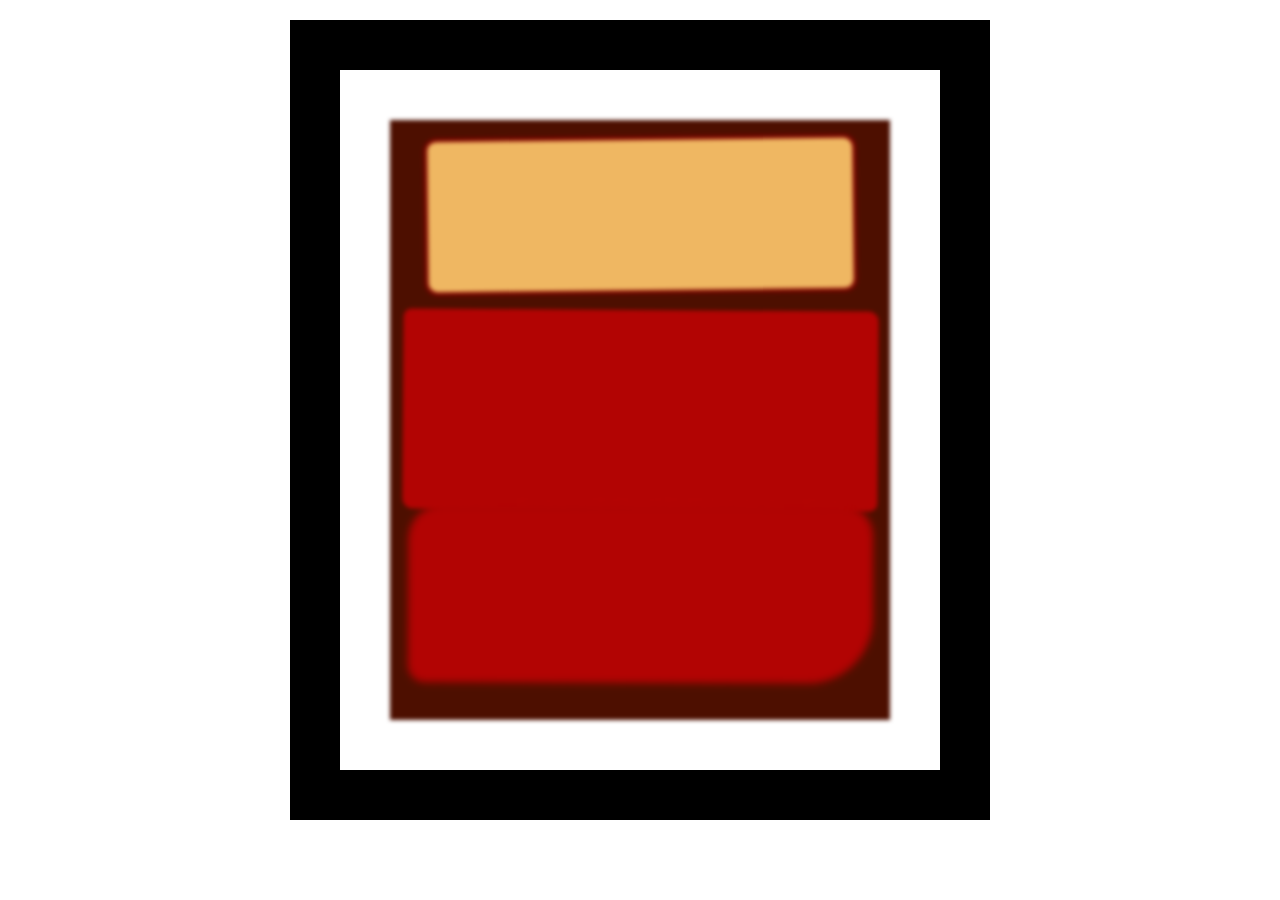
<file: Painting/index.html>
<!DOCTYPE html>
<html lang="en">
<head>
    <meta charset="UTF-8">
    <meta http-equiv="X-UA-Compatible" content="IE=edge">
    <meta name="viewport" content="width=device-width, initial-scale=1.0">
    <link rel="stylesheet" href="styles.css"> 
    <title>Rothko Painting</title>
</head>
<body>
    <div class="frame">
        <div class="canvas">
            <div class="one"></div>
            <div class="two"></div>
            <div class="three"></div>
        </div>
    </div>
</body>
</html>
</file>
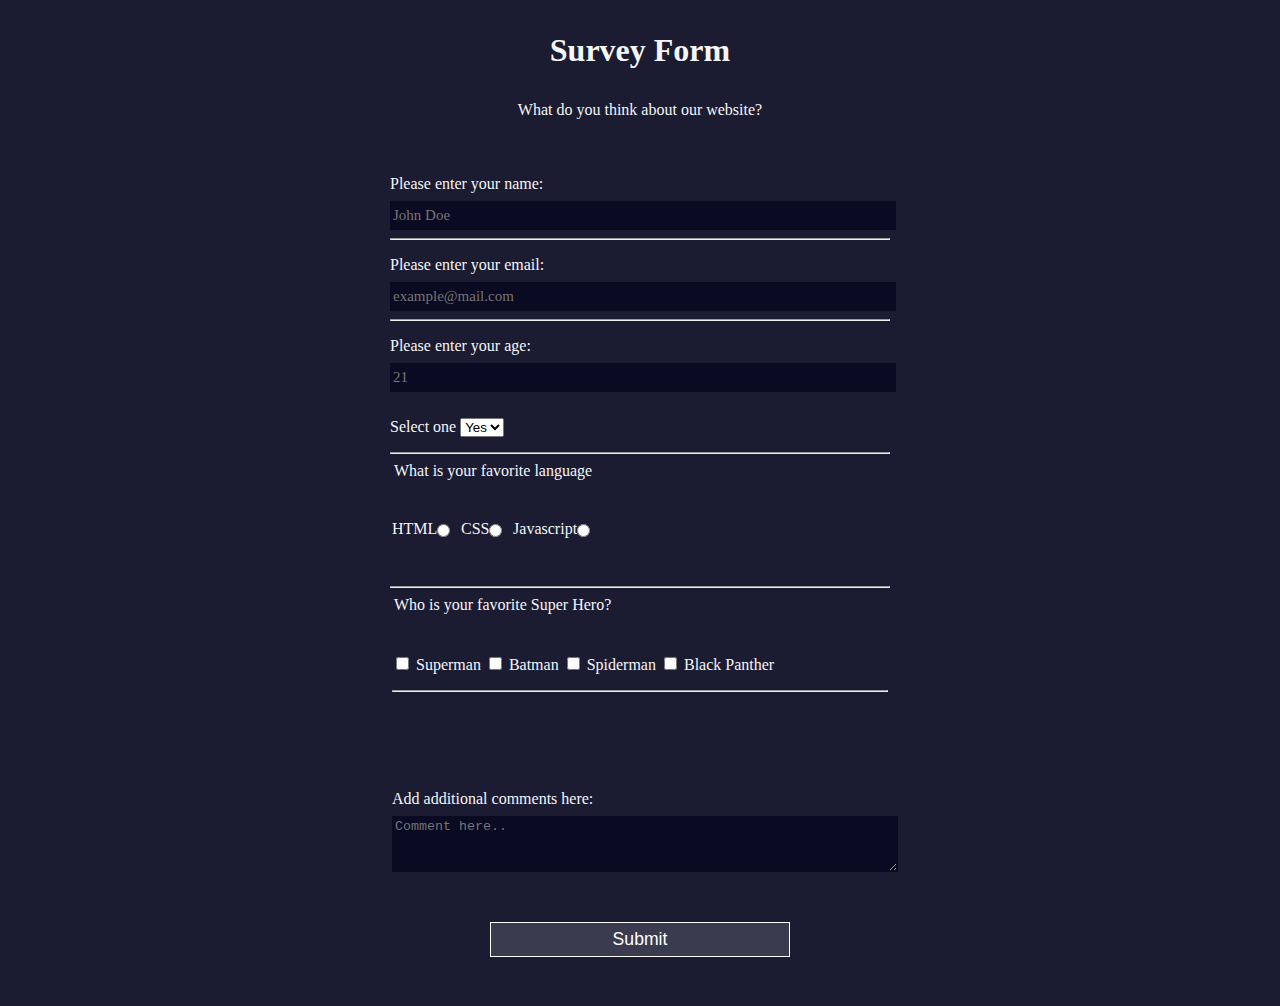
<file: Survey/index.html>
<!DOCTYPE html>
<html lang="en">

<head>
  <meta charset="UTF-8">
  <meta http-equiv="X-UA-Compatible" content="IE=edge">
  <meta name="viewpoint" content="width=device-width, initial-scale=1.0">
  <link rel="stylesheet" href="styles.css">
  <title>Survey Form</title>
</head>

  <body>
    <header>
        <div>
    <h1 id="title">Survey Form</h1>
    <p id="description">What do you think about our website?</p>
        </div>
  </header>

    <form id="survey-form">

    <label for="name" id="name-label">Please enter your name: </label><br>
    <input id="name" type="text" placeholder="John Doe" style="height:25px;width:500px;" required/>
      <hr>
    <label for="email" id="email-label">Please enter your email: </label><br>
    <input id="email" type="email" placeholder="example@mail.com" style="height:25px;width:500px;" required/>
      <hr>
    <label for="number" id="number-label">Please enter your age: </label>
    <input id="number" type="number" min="5" max="100" placeholder="21" style="height:25px;width:500px;" required/><br><br>

    <label for="dropdown">Select one</label>
      <select id="dropdown">
        <option value="yes">Yes</option>
        <option value="no">No</option>
      </select>

      <hr>

<!--radio buttons begin-->
      <fieldset>
      <legend>What is your favorite language</legend>
          <label for="html">HTML</label><input class="inline" type="radio" id="html" name="fav-language" value="HTML">
          <label for="css">CSS</label><input class="inline" type="radio" id="css" name="fav-language" value="CSS">
          <label for="javascript">Javascript</label><input class="inline" type="radio" id="javascript" name="fav-language" value="Javascript"> 
    </fieldset>

    <hr>

<!--radio buttons end-->
<!--begin checkboxes-->
    <fieldset>
      <legend>Who is your favorite Super Hero?</legend>
    <div>
        <label for="superman">
          <input id="superman" type="checkbox" name="fav-hero" value="Superman" required>
          Superman
          </label>
        <label for="batman">
          <input id="batman" type="checkbox" name="fav-hero" value="Batman">
          Batman
          </label>
        <label for="spiderman">
          <input id="spiderman" type="checkbox" name="fav-hero" value="Spiderman">
          Spiderman
          </label>
        <label for="black panther">
          <input id="black panther" type="checkbox" name="fav-hero" value="Black Panther">
          Black Panther
          </label>
          <hr>

    </div>
    </fieldset> <br>
<!--checkboxes end-->
<!--textbox begins-->
    <fieldset>
      <div>
        <label for="comments">Add additional comments here: </label><br>
        <textarea id="comments" style="height:50px;width:500px" rows="3" cols="30" placeholder="Comment here.."></textarea>
      </div>
    </fieldset>
        <input type="submit" id="submit" value="Submit"/>
  </form> 
  
  </body>

</html>
</file>
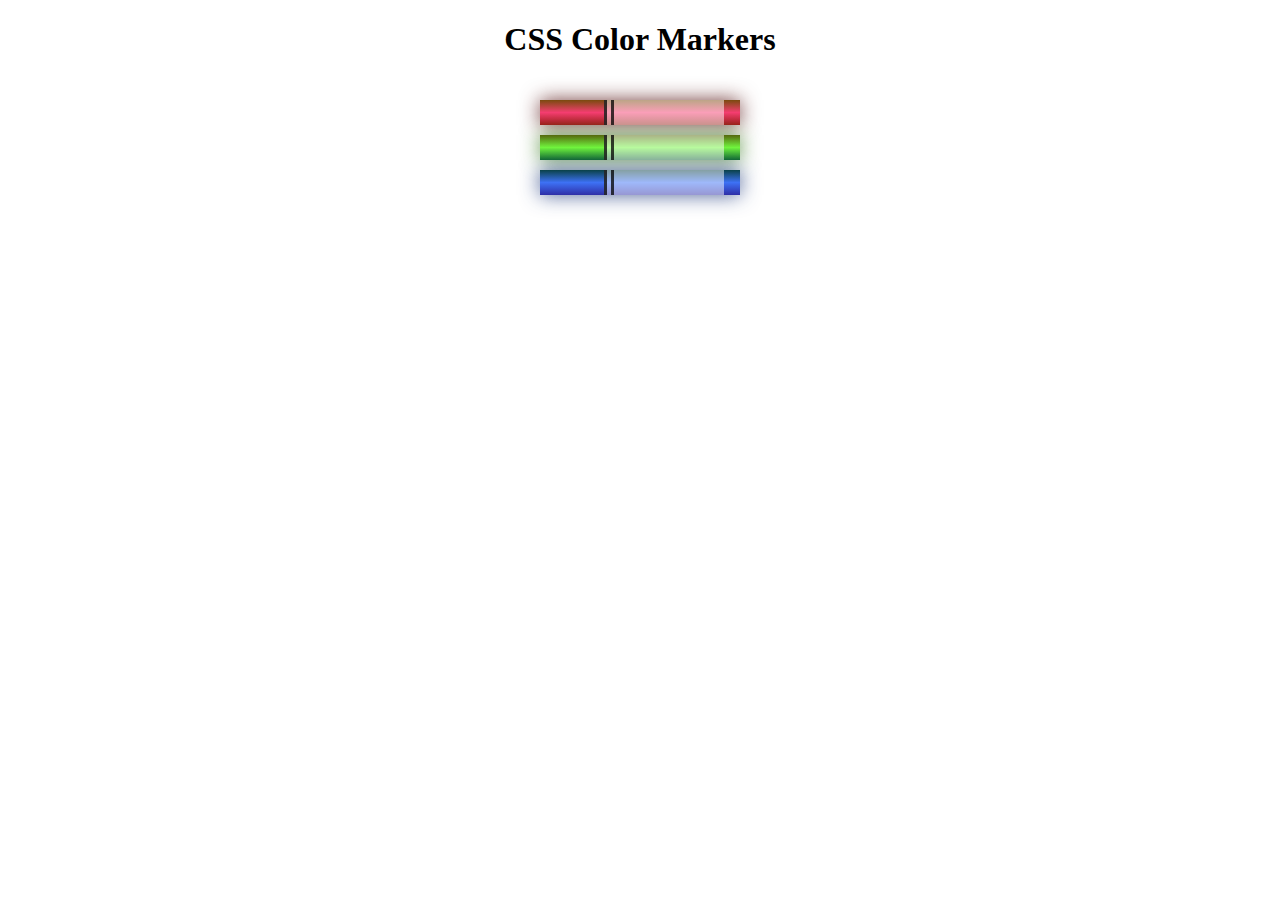
<file: markers.html>
<!DOCTYPE html>
<html lang="en">
    <head>
        <meta charset="UTF-8"> 
        <meta name="vioewport" content="width=device-width, initial-scale=1.0">
        <link rel="stylesheet" href="sheet.css"> 
        <title>Colored Markers</title>
    </head>

    <body>
        <h1>CSS Color Markers</h1>

        <div class="container"> 
            <!--Multiple classes can be added to an element by listing them in a class and seperating them with a space--> 
            <div class="marker red"> 
                <div class="cap"></div>
                <div class="sleeve"></div>
            </div>
            <div class="marker green">
                <div class="cap"></div>
                <div class="sleeve"></div>    
            </div>
            
            <div class="marker blue"> 
                <div class="cap"></div>
                <div class="sleeve"></div>
            </div>
        </div>
    </body>
</html
</file>
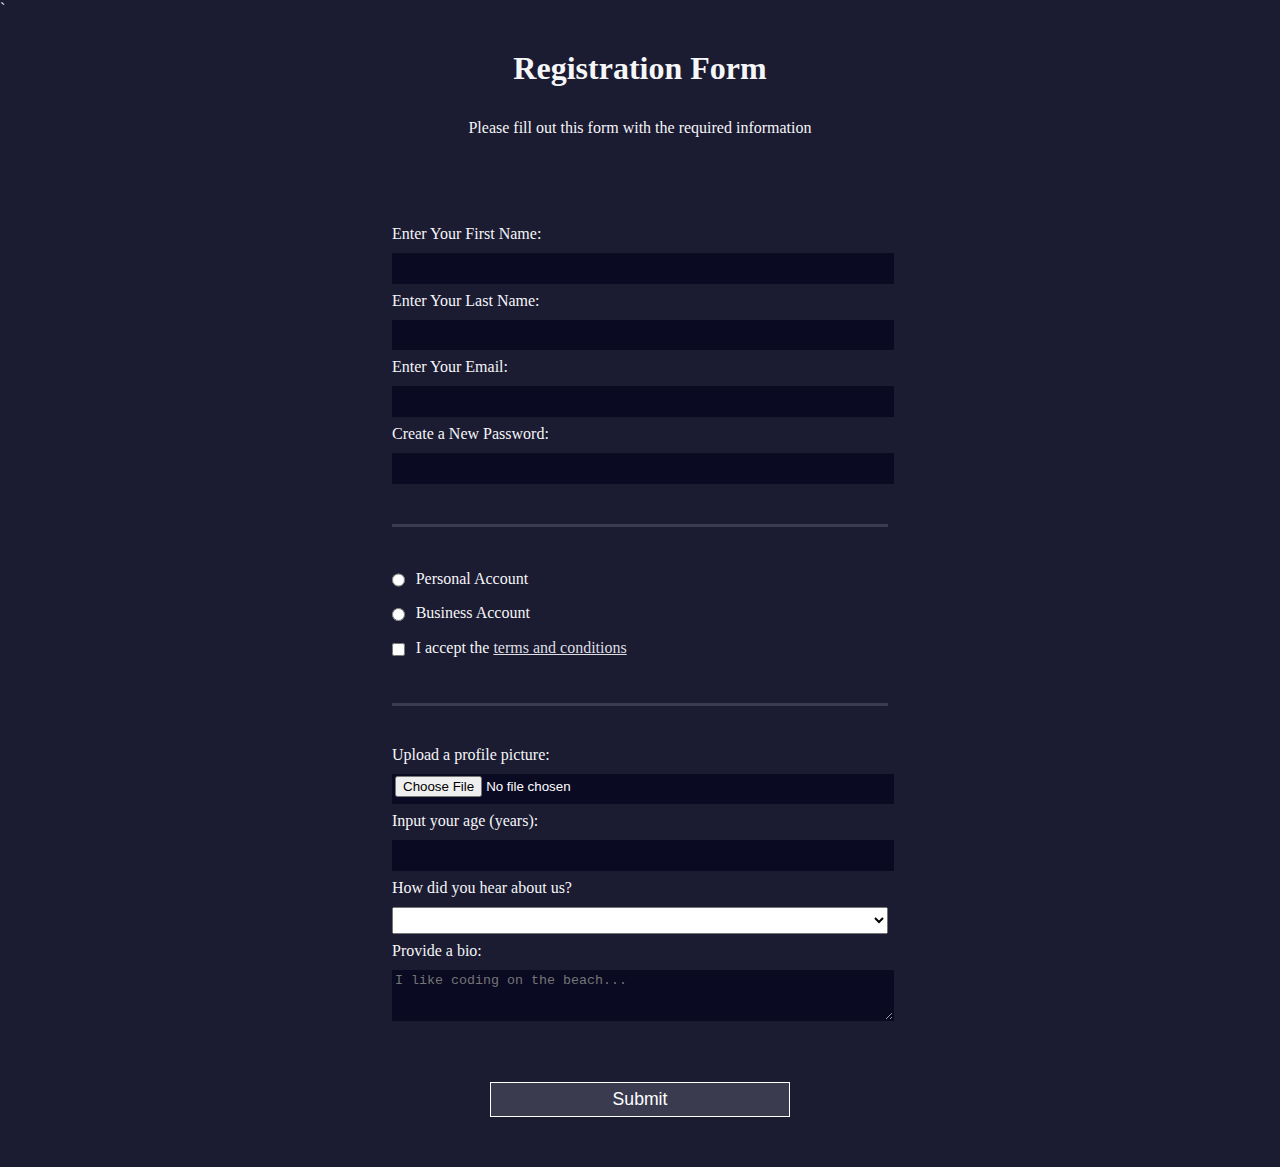
<file: Forms/form.html>
<!DOCTYPE html>`
<html lang="en">
<head>
    <meta charset="UTF-8">
    <meta http-equiv="X-UA-Compatible" content="IE=edge">
    <meta name="viewport" content="width=device-width, initial-scale=1.0">
    <link rel="stylesheet" href="styles.css">
    <title>Registration Form</title>
</head>
<body>
    <h1>Registration Form</h1>
    <p>Please fill out this form with the required information</p> 
    <form action="https://register-demo.freecodecamp.org" method="post">
        <fieldset>
            <!--Must add space after the colon; before input element-->
            <!--Then link the label and input using "for/id" with the same values-->
            <label for="first-name">Enter Your First Name: <input type="text" id="first-name" required name="account-name"></label>
            <label for="last-name">Enter Your Last Name: <input type="text" id="last-name" required name="account-name"></label>
            <label for="email">Enter Your Email: <input type="email" id="email" required name="email"></label>
            <!--You can add either "minlength" or "pattern" to set up passwords that need a minimum length-->
            <label for="new-password">Create a New Password: <input type="password" id="new-password" pattern=[a-z0-5]{8,} name="password" required></label>
        </fieldset>
        <fieldset>
            <!--Add names to all input/select/textarea element. Skip ones with a type = radio -->
            <label for="personal-account"> <input class="inline" id="personal-account" type="radio" name="account-type" /> Personal Account</label>
            <label for="business-account"> <input class="inline" id="business-account" type="radio" name="account-type" /> Business Account</label>
        <label for="terms-and-conditions"> <input class="inline" id="terms-and-conditions" type="checkbox" required name="terms"/> I accept the <a href="https://freecodecamp.org/news/terms-of-service/">terms and conditions</a></label>
        </fieldset>
        <fieldset>
            <label for="profile-picture">Upload a profile picture: <input id="profile-picture" type="file" name="file"/></label>
            <!--min age required is 13, maximum age is 120: SEE BELOW-->
            <label for="age">Input your age (years): <input id="age" type="number" min="13" max="120" name="age"/></label>
            <label for="referrer">How did you hear about us?
            <select id="referrer" name="referrer">
                <option value=""(select one)</option>
                <option value="1">freeCodeCamp News</option>
                <option value="2">freeCodeCamp YouTube Channel</option>
                <option value="3">freeCodeCamp Forum</option>
                <option value="4">Other</option>
            </select>
            </label>
            <label for="bio">Provide a bio: 
                <textarea id="bio" rows="3" cols="30" placeholder="I like coding on the beach..." name="bio"></textarea>
            </label>
        </fieldset>
            <input type="submit" value="Submit"/> 
    </form>
 </body>
</html>
</file>
<file: Painting/styles.css>
.canvas {
    width: 500px;
    height: 600px;
    background-color: #4d0f00;
    overflow: hidden; 
    filter: blur(2px);
}

.frame {
    border: 50px solid black;
    width: 500px;
    padding: 50px;
    margin:20px auto;
}

.one {
    width: 425px;
    height: 150px;
    background-color: #efb762;
    margin: 20px auto; 
    box-shadow: 0 0 3px 3px #8f0401;
    border-radius: 9px; 
    transform: rotate(-0.6deg); /*rotated counter-clockwise = negative */ 
}

.two {
    width: 475px;
    height: 200px;
    background-color: #b20403;
    margin: auto;
    border-top-left-radius: 8px;
    border-top-right-radius: 10px;
    border-bottom-left-radius: 10px;
    border-bottom-right-radius: 8px; 
    transform: rotate(0.4deg); 
}

.three {
    width: 91%;
    height: 28%;
    background-color: #b20403;
    margin: auto;
    filter: blur(2px);  
     box-shadow: 0 0 5px 5px #b20403;
     border-top-left-radius: 30px;
     border-top-right-radius: 25px;
     border-bottom-right-radius: 60px;
     border-bottom-left-radius: 12px; 
     transform: rotate(0.2deg); 

}
</file>
<file: Survey/styles.css>
body {
    width: 100%;
    height: 100vh;
    margin: 0;
    background-color: #1b1b32;
    color: #f5f6f7;
    font-family: Tahoma;
    font-size: 16px; 
}

h1, p {
    margin: 1em auto; 
    text-align: center; 
}

form {
    margin: 0 auto;
    max-width: 500px; /* Keeps form very compact and clean looking */
    min-width: 300px; 
    width: 60 vw;
    padding: 2em;
}

label {
    display: inline-block;
    margin: 0.5rem 0; 
}

fieldset {
    border: none; 
    padding: 2rem;
    padding-right: 0;
    padding-left: 0;
    border-bottom: 3px solid #3 b3b4f;
}

fieldset:last-of-type {
    border-bottom: none; 
}

input, textarea {
    background-color: #0a0a23;
    border: 1px solid #0a0a23; 
    color: #ffffff;
}

input::placeholder {
    font: 15px Tahoma; 
}

a {
    color: #dfdfe2; 
}

.inline {
    width: unset;
    margin: 0 0.5em 0 0;
    vertical-align: middle; 
}

input[type="submit"] {
    display: block;
    width: 60%;
    margin: 0 auto;
    height: 2em;
    font-size: 1.1rem;
    background-color: #3b3b4f;
    border-color: white; 
    margin: 1em;
    margin-left: auto;
    margin-right: auto; 
    min-width: 300px; 
}

input[type="file"] {
    padding: 1px 2px; 
}

textarea {
    display: block;
    margin-right: auto;
    margin-left: auto; 

}

textarea::label {
    text-align: center;`
}
</file>
<file: sheet.css>
/* rgb function in CSS = rgb(red, green, blue)   in that order using number */ 

h1 {
    text-align: center; 
}

.container {
    background-color: rgb(255, 255, 255); /* 0, 0, 0 = Black */ 
    padding: 10px 0; /* short hand version that combines both top and bottom padding */ 
}

.marker {
    height: 25px;
    width: 200px;
    /* The margin's below allow the marker to be centered */
    /* margin-top: auto;
    margin-bottom: auto; */
    margin: auto; /* combines top and bottom */ 
    margin-left: auto;
    margin-right: auto; 
    margin-left: auto;
    margin-right: auto;
    margin: 10px auto; 
}

.cap {
    width: 60px;
    height: 25px; 
}

.sleeve {
    width: 110px;
    height: 25px; 
    background-color: rgba(255, 255, 255, 50%); /* rgba, a = alpha which has to do with opacity, hence the percentage in the final value */
    border-left-width: 10px; 
    border-left-style: double; /* gives the marker that black line. Solid a single one, double gives two seperate */ 
    border-left-color: rgba(0, 0, 0, 75%); 
    /* border-left: 10px solid black;  This combines all 3 from above (width style and color) */ 
}

.cap, .sleeve {
    display: inline-block; /* Allows two div elements on the same line to be displayed */
}
/* Teritiary colors are created by combining a primary with a nearby secondary color */
/* Notice the linear-gradient function colors are all done differently */
.red {
    /* background-color: red;  this is the easy way to do it */ 
    /* background-color: rgb(255, 0, 0); /* rgb function way */ 
    /* linear-gradient allows for multiples colors to mix within a single image */
    background: linear-gradient(rgb(122, 74, 14), rgb(245, 62, 113), rgb(162, 27, 27)); 
    box-shadow: 0 0 20px 0 rgba(83, 14, 14, 80%) /* let's you apply more shadows to make it look more real */ 
    /* box-shadow value looks like this: box-shadow: offsetX offsetY blurRadius spreadRadius color; */ 

}

.green {
    /* background-color: #007F00; /* can use hex instead of RGB functions to get colors rendered */ 
    background: linear-gradient(#55680D, #71F53E, #116C31);
    box-shadow: 0 0 20px 0 #3B7E20CC; /* no blueRadius means it's 0 by default */ 
    /* CC on the end of the hex = the alpha channel */ 
}

.blue {
    /* background-color: hsl(240, 100%, 50%); /* hsl = hue, saturation, and lightness is another way to rep colors. It accepts 3 values. a number from 0 to 360 for hue, a percentage of 0 to 100 for saturation and another for lightness */
    background: linear-gradient(hsl(186, 76%, 16%), hsl(223, 90%, 60%), hsl(240, 56%, 42%));
    box-shadow: 0 0 20px 0 hsla(223, 59%, 31%, 80%);
    /* 80% is thje alpha channel or opacity */  
}
</file>
<file: Forms/styles.css>
body {
    width: 100%;
    height: 100vh;
    margin: 0;
    background-color: #1b1b32;
    color: #f5f6f7; 
    font-family: Tahoma;
    font-size: 16px; 
}

h1, p {
    margin: 1em auto;
    text-align: center; 
}

form {
    margin: 0 auto;
    max-width: 500px;
    min-width: 300px;
    width: 60vw; /* vw = viewport, edits and configs the different types of screen sizes both on monitors and  mobile phones */ 
    padding: 2em; 
}
/* rem unit stands for root em. Label elements display all on same line. 
Use label element below to seperate them on different lines */ 
label {
    display: block;
    margin: 0.5rem 0; 
}

fieldset {
     border: none;
     padding: 2rem;
     padding-right: 0;
     padding-left: 0; 
     border-bottom: 3px solid #3b3b4f /* Gives the lines of seperation among the form page */ 
}

/* Border of the last fieldset looked out of place. You can use "p:last-of-place" that creates a new selector that targets the last element and sets the border to none*/
fieldset:last-of-type {
    border-bottom: none;
}

/* Select all input, textarea, and select elements and make them take up the full width of their parent elements */
/* Also add 10px of margin to the top of the selected elements. Set other margins to 0 */
input, textarea, select {
    width: 100%;
    margin-top: 10px;
    margin-bottom: 0px;
    margin-left: 0px;
    margin-right: 0px; 
    min-height: 2em;
}

input, textarea {
    background-color: #0a0a23;
    border: 1px solid #0a0a23; 
    /* Currently you cannot see text when typed and the height is too small. So fix that byu adding these next line*/
    color: #ffffff;
}

/* Change text color of the terms and conditions link */
a {
    color: #dfdfe2; 
}

.inline {
    width: unset; 
    margin-top: 0px;
    margin-bottom: 0px;
    margin-left: 0px;
    margin-right: 0.5em;
    /* margin: 0 0.5em 0 0; is a shortcut to input top, bottom, right, left margins */ 
    vertical-align: middle;
}

/* Style the Submit Button */
input[type="submit"] {
    display: block;
    width: 60%; 
    margin: 0 auto; /* Submit button was off to the left side. This centers the button; same way it centers the form from earlier */ 
    height: 2em;
    font-size: 1.1rem;
    background-color: #3b3b4f;
    border-color: white; 
    margin: 1em;
    margin-left: auto;
    margin-right: auto; 
    min-width: 300px; 
     
}

input[type="file"] {
    padding: 1px 2px; 
}
</file>
